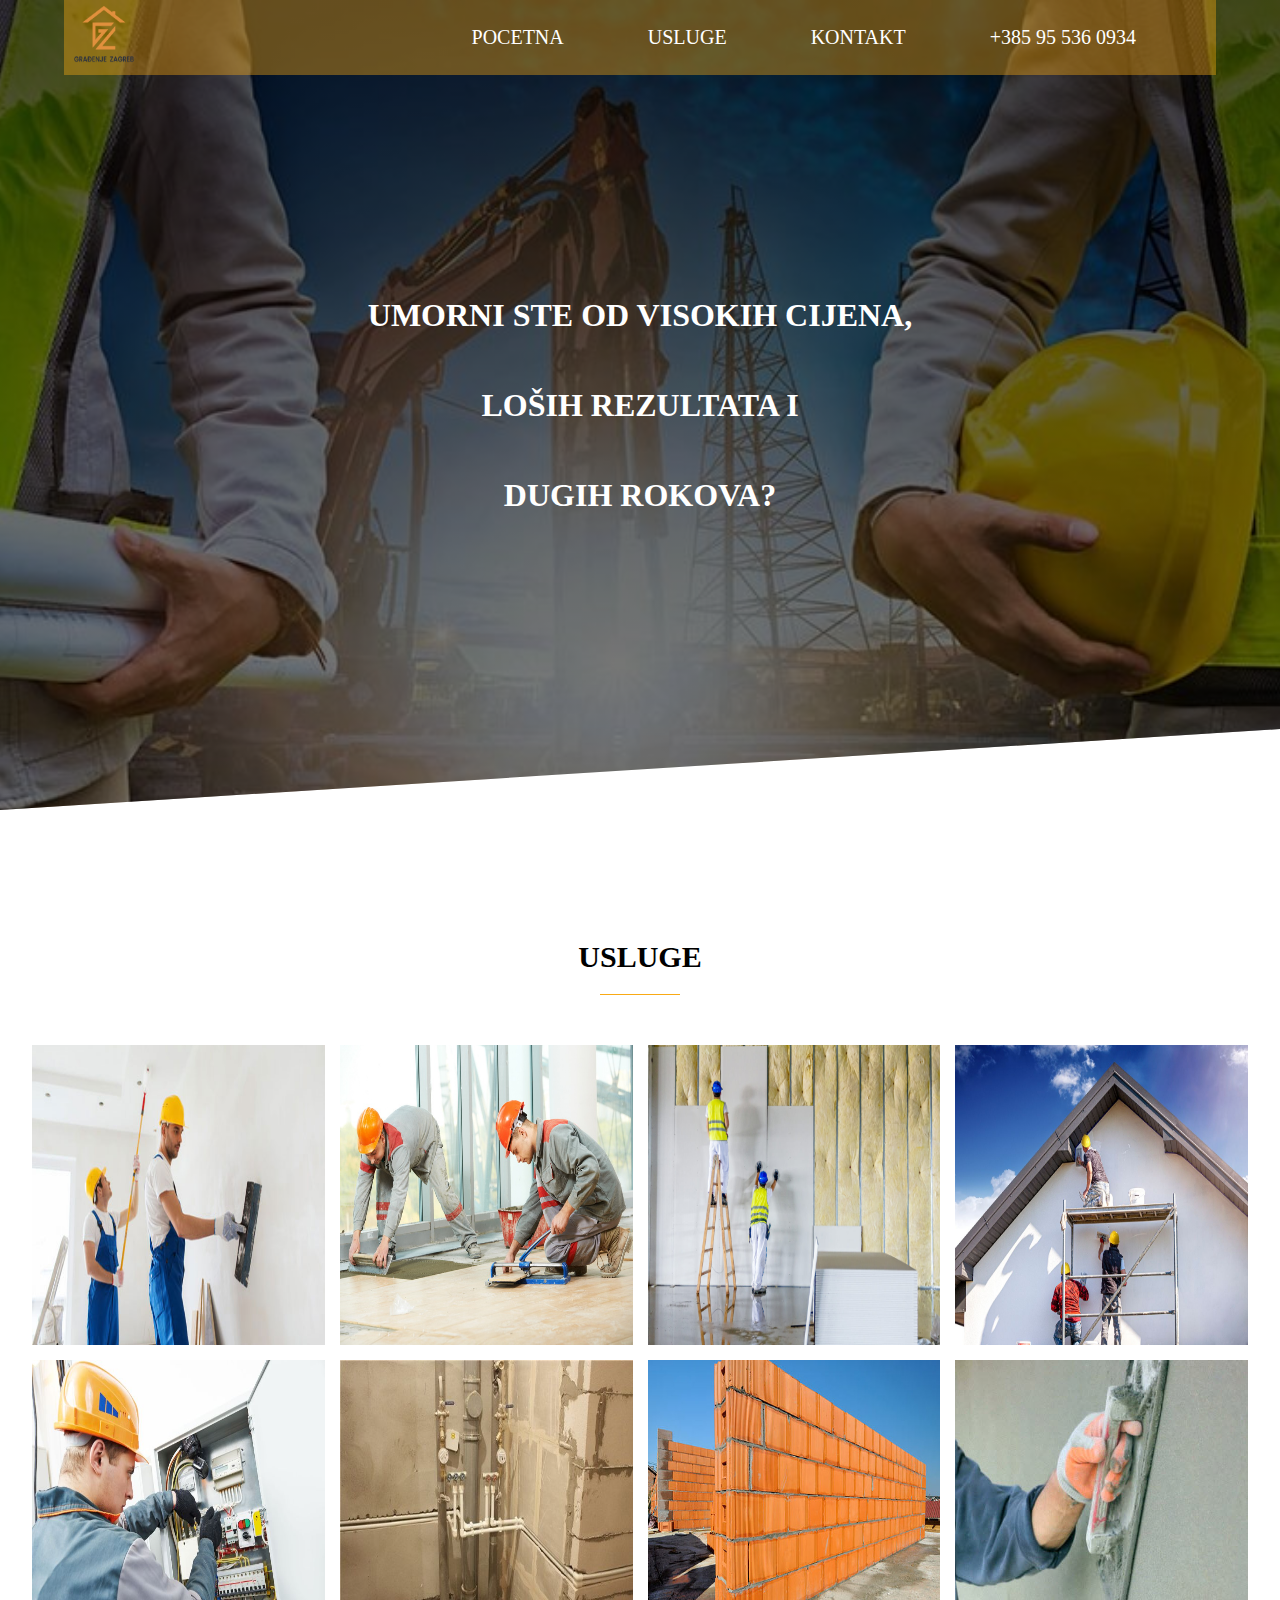
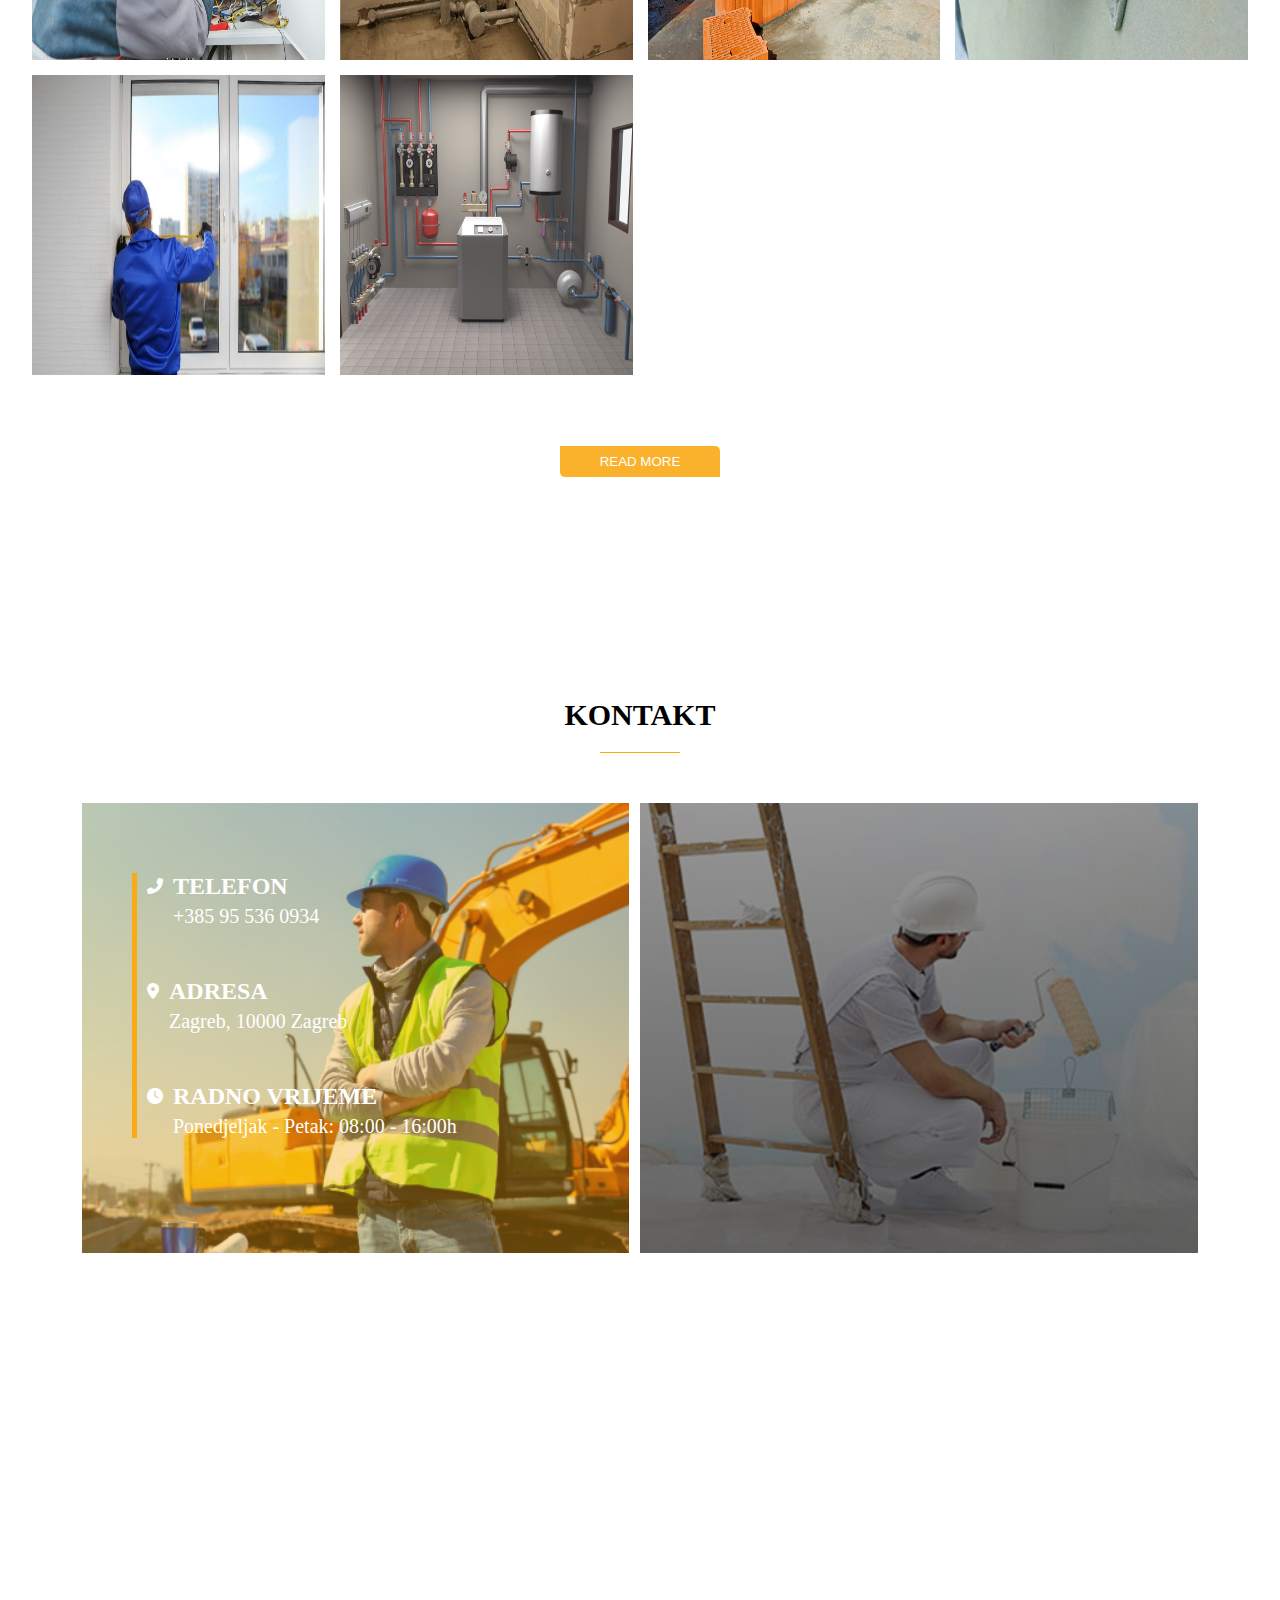
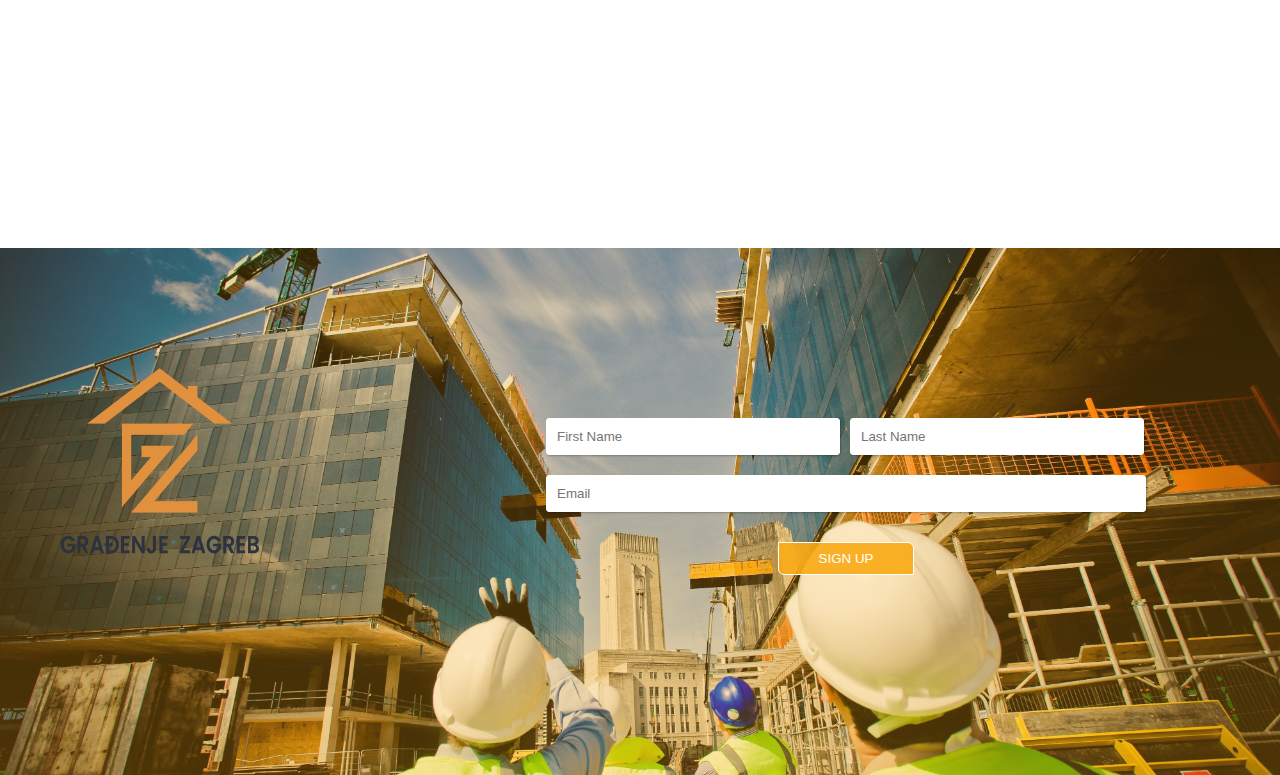
<file: index.html>
<!DOCTYPE html>
<html lang="en">
<head>
    <meta charset="UTF-8">
    <meta http-equiv="X-UA-Compatible" content="IE=edge">
    <meta name="viewport" content="width=device-width, initial-scale=1.0">
    <link rel="stylesheet" href="main.css">
    <link rel="stylesheet" href="https://cdnjs.cloudflare.com/ajax/libs/font-awesome/6.0.0/css/all.min.css"
        integrity="sha512-9usAa10IRO0HhonpyAIVpjrylPvoDwiPUiKdWk5t3PyolY1cOd4DSE0Ga+ri4AuTroPR5aQvXU9xC6qOPnzFeg=="
        crossorigin="anonymous" referrerpolicy="no-referrer" />
    <title>Document</title>
</head>
<body>
    <!-- HEADER-START -->
<header class="header">
    <div class="navigation">
        <div class="nav-logo">
            <img src="pictures/logo.png" alt="">
        </div>
        <div class="nav">
            <ul>
                <li><a href="#">pocetna</a></li>
                <li><a class="nav-link" href="#section-1">usluge</a></li>
                <li><a class="nav-link" href="#section-2">kontakt</a></li>
                <li><a href="">+385 95 536 0934</a></li>
             
        
            </ul>
        </div>
    </div>
    <h1>Umorni ste od visokih cijena, loših rezultata i <br> dugih rokova?</h1>
</header>
<!-- HEADER-END -->

 <!--MOBILE-MENU-->
<nav class="mobile">
    <div class="logo">
        <img src="pictures/logo.png" alt="">
    </div> 
    <div class="hamburger">
        <span class="bar" ></span>
        <span class="bar"></span>
        <span class="bar"></span>
    </div>
 </nav>
 <div class="menu">
    <div class="menu-container">
    <div class="menu-box">
        <img src="pictures/logo.png" alt="">
    <i class="fa-solid fa-x close"></i>
   </div>
   <div class="menu-underline"></div>
    <div class="mobile-navigation">
        <ul class="mobile-ul">
            <div class="li-box">
            <li><a class="home-link" href="#">pocetna</a></li>
        </div>
         <div class="li-box">
            <li><a class="nav-link" href="#section-3">usluge</a></li>
         </div>
         <div class="li-box">
            <li><a class="nav-link" href="#section-2">kontakt</a></li>
        </div>
        <div class="li-box">
            <li><a class="home-link" href="#">+385 95 536 0934</a></li>
        </div>
   
        </ul>
       </div>
    </div>
 </div>
  <!--MOBILE-MENU-END-->  

   <!-- USLUGE-START -->
<div class="usluge" id="section-1">
    <H2>USLUGE</H2>
    <div class="underline"></div>
    <div class="usluge-box">
        <div class="usluge-box-item">
            <img src="pictures/moleraj.jpg" alt="">
            <div class="text">
            <h4>moleraj</h4>
            <p> Pripremite i osvježite svoj životni prostor zanimljivim kombinacijama boja i udahnite svakoj prostoriji ono što želite: toplinu kuhinji, mir spavaćoj sobi, razigranost dječijem kutku, eleganciju dnevnoj sobi… Kroz aktivnu saradnju sa proizvođačima boja i materijala za unutrašnje uređenje, za svoje klijente obezbjeđujemo mogućnost izbora najkvalitetnijih unutrašnjih boja. Izvodimo sve vrste molersko - farbarskih radova poštujući propisane standarde uz maksimalno pridržavanje dogovorenih rokova.</p>
        </div>
        
        </div>
        <div class="usluge-box-item">
            <img src="pictures/keramika.jpg" alt="">
            <div class="text">
            <h4>keramika</h4>
            <p>Keramičke pločice i danas se javljaju kao najčešće korišteni proizvod za oblaganje zidova i podova. Zbog jednostavnosti održavanja i čišćenja, keramičke pločice najbolji su i najjeftiniji način da uredite zidove i podove u stanovima, kućama, terasama, balkonima, poslovnim prostorima, a da pritom atraktivnošću nimalo ne zaostaju za drugim materijalima. Bez obzira za koju vrstu keramičarskih radova se odlučite, mi vam nudimo kvalitetan tim sa višegodišnjim radnim iskustvom, te garanciju na sve izvedene radove.</p>
        </div>
        </div>
        <div class="usluge-box-item">
            <img src="pictures/rigips.jpg" alt="">
            <div class="text">
            <h4>rigips</h4>
            <p>Gips je u upotrebi nekoliko hiljada godina, jer je idealan građevinski materijal koji je ekološki, reguliše klimu u prostoriji, pruža odličnu toplotnu i zvučnu izolaciju, a pri tome je cijena povoljna. Dakle, rigips pruža najbolji odnos kvalitet- cijena i zato je preko 100 godina gips kartonska ploča nezamenljiva za sve pozicije unutrašnjih radova. Funkcionalnost rigips sistema značajno smanjuje troškove gradnje. Skraćenje vremena izvođenja radova, u odnosu na klasičnu gradnju, iznosi čak i do pet puta.</p>
        </div>
        </div>
        <div class="usluge-box-item">
            <img src="pictures/fasade.jpg" alt="">
            <div class="text">
            <h4>fasade</h4>
            <p>Pored toga što uljepšava izgled kuće, fasada nam donosi velike koristi i zato takvu investiciju ne smijemo posmatrati samo kao trošak. Ukoliko živimo u neizoliranom objektu, troškovi grijanja na godišnjem nivou mogu biti veoma visoki. Ulaganje u novu fasadu ćete isplatiti u nekoliko godina, jer će vam računi za grijanje i hlađenje biti manji. Fasada nam i povećava kvalitet života u kući, ljeti nije vruće kao u kući bez fasade, a zimi je toplije. U kućama koje imaju fasadu puno je ugodnije živjeti. Uzimajući to u obzir, mi nudimo fasadne sisteme i materijale isključivo proizvođača koji svojim imenom i tradicijom stoje iza svojih proizvoda i garantuju kvalitet.</p>
        </div>
        </div>
        <div class="usluge-box-item">
            <img src="pictures/struja.jpg" alt="">
            <div class="text">
            <h4>elektroinstalacije</h4>
            <p>Električna energija je postala naš svakodnevni pratilac i skoro ne možemo zamisliti život bez nje, ali je opasna po život i moramo biti naročito oprezni kada radimo oko nje. U sklopu građevinskih i završnih radova nudimo usluge svih vrsta elektro-instalacionih radova. Naš tim električara ima dugogodišnje iskustvo rada u poslovima postavljanja i održavanja postrojenja i instalacija jake i slabe struje.</p>
        </div>
        </div>
        <div class="usluge-box-item">
            <img src="pictures/voda-kuca.jpg" alt="">
            <div class="text">
            <h4>vodovodne instalacije</h4>
            <p>S obzirom na to da su hidroizolacioni sistemi vremenom postali vrlo rašireni, pa su se puno i istraživali i testirali, treba naglasti da je daleko najčešći uzrok oštećenja hidroizolacije loše, neprofesionalno ili krivo postavljanje hidroizolacionog sistema koji može dovesti do vrlo ozbiljnih zdravstvenih  tegoba. Postoji i mogućnost neadekvatnog proizvoda koji se postavlja za potpuno krivu namjenu. Naš tim, znanjem i iskustvom, garantuje da do pomenutih problema neće ni doći.</p>
        </div>
        </div>
        <div class="usluge-box-item">
            <img src="pictures/zidanje.jpg" alt="">
            <div class="text">
            <h4>zidanje</h4>
            <p>Zidanje se odnosi na izvođenje svih grubih radova na objektu, zidanje pregradnih i nosivih zidova, ali i dekorativna zidanja dekorativnom, staklenom i fasadnom ciglom. Godinama predanog rada smo napravili dosta referenci za molerske radove, grube i fine građevinske radove (zidanje, betoniranje, malterisanje). Za više informacija, slobodno nas pozovite. Aktivan smo i mlad tim sa iskustvom koji poslove obavlja kvalitetno, pedantno i u dogovorenom roku.</p>
        </div>
        </div>
        <div class="usluge-box-item">
            <img src="pictures/maltersisanje.jpg" alt="">
            <div class="text">
            <h4>malterisanje</h4>
            <p>Zidani zid se malteriše spolja i iznutra da bi se postigla estetska poboljšanja, poravnale površine i da bi se njegova površina zaštitila od atmosferskih uticaja. U zavisnosti od završne obloge zida malterisanje je moguće uraditi na više načina. Na svaki od izvedenih radova dajemo garanciju, koko biste bili sigurni da će urađeno biti i kvalitetno i funkcionalno dugi niz godina.</p>
        </div>
        </div>
        <div class="usluge-box-item">
            <img src="pictures/prozor.jpg" alt="">
            <div class="text">
            <h4>stolarija</h4>
            <p>Savremena tehnologija je sastavni dio naše svakodnevice. Zašto ne bi bilo tako i s vašim prozorima i vratima? Oni nam ne pružaju samo pogled u svijet, već se brinu i o svježem vazduhu, iako su zatvoreni. I što je važno, pouzdani protiv provalnika kako biste zaštitili svoju imovinu i životni prostor učinili sigurnijim mjestom. Sa našim timom su vam otvorene sve mogućnosti - bez obzira da li tražite neobičan dizajn, održive proizvode ili pametna rješenja.</p>
        </div>
        </div>
        <div class="usluge-box-item">
            <img src="pictures/centralno-grijanje.png" alt="">
            <div class="text">
            <h4>centralno grijanje</h4>
            <p>Najčešći sistem grijanja, kako u porodičnim domovima tako i u javnim objektima, je sistem centralnog grijanja kod kojeg se toplota proizvodi centralno u zajedničkom uređaju ili postrojenju (kotlovnici) te se pomoću medija za prenos toplote (voda, vazduh ili para) dovodi u pojedine prostorije. Izborom našeg tima i vi možete imati tople prostorije, jer posao montaže i instalacije svih elemenata za pokretanje sistema centralnog grijanja biće urađen kvalitetno i na obostrano zadovoljstvo.</p>
        </div>
        </div>
    </div>
    <a href="about.html" target="_blank"><button>read more</button></a>
</div>

<!-- USLUGE-END -->

<!-- MOBILE-USLUGE-START -->
<div class="mobile-usluge" id="section-3">
    <H2>USLUGE</H2>
    <div class="underline"></div>
    <div class="mobile-usluge-box">
        <div class="mobile-usluge-box-item">
            <img src="pictures/moleraj.jpg" alt="">
            <div class="mobile-text">
                <div class="mobile-box">
            <h4>moleraj</h4>
            <button>read more</button>
        </div>
           <p> MOLERAJ Lorem ipsum dolor sit amet consectetur adipisicing elit. Dignissimos quis eveniet ipsa dolore rerum magni beatae neque minima distinctio consequuntur, ea mollitia harum officia ipsum vitae doloribus, nemo consequatur odit repudiandae iste. Enim eum dolores a dolore voluptatem ea dignissimos, odio veniam excepturi voluptate vero magnam vel minus, totam sequi? Dolores quaerat, eaque ducimus magni eligendi cum eos officiis quam. Cum, officia. Ratione, tempore aut nihil cumque debitis alias iure natus ipsam laudantium dolores ullam consectetur excepturi voluptas libero sunt, nemo dolorum soluta sequi modi quidem fugiat. Veniam neque enim sequi eos voluptas et nihil debitis, eveniet, molestiae saepe assumenda?</p>
        </div>
        
        </div>
        <div class="mobile-usluge-box-item">
            <img src="pictures/keramika.jpg" alt="">
            <div class="mobile-text">
                <div class="mobile-box">
            <h4>keramika</h4>
            <button>read more</button>
        </div>
          <p> KERAMIKA Lorem ipsum dolor sit amet consectetur adipisicing elit. Dignissimos quis eveniet ipsa dolore rerum magni beatae neque minima distinctio consequuntur, ea mollitia harum officia ipsum vitae doloribus, nemo consequatur odit repudiandae iste. Enim eum dolores a dolore voluptatem ea dignissimos, odio veniam excepturi voluptate vero magnam vel minus, totam sequi? Dolores quaerat, eaque ducimus magni eligendi cum eos officiis quam. Cum, officia. Ratione, tempore aut nihil cumque debitis alias iure natus ipsam laudantium dolores ullam consectetur excepturi voluptas libero sunt, nemo dolorum soluta sequi modi quidem fugiat. Veniam neque enim sequi eos voluptas et nihil debitis, eveniet, molestiae saepe assumenda?</p>
        </div>
        </div>
        <div class="mobile-usluge-box-item">
            <img src="pictures/rigips.jpg" alt="">
            <div class="mobile-text">
                <div class="mobile-box">
            <h4>rigips</h4>
            <button>read more</button>
        </div>
         <p>RIGIPS Lorem ipsum dolor sit amet consectetur adipisicing elit. Dignissimos quis eveniet ipsa dolore rerum magni beatae neque minima distinctio consequuntur, ea mollitia harum officia ipsum vitae doloribus, nemo consequatur odit repudiandae iste. Enim eum dolores a dolore voluptatem ea dignissimos, odio veniam excepturi voluptate vero magnam vel minus, totam sequi? Dolores quaerat, eaque ducimus magni eligendi cum eos officiis quam. Cum, officia. Ratione, tempore aut nihil cumque debitis alias iure natus ipsam laudantium dolores ullam consectetur excepturi voluptas libero sunt, nemo dolorum soluta sequi modi quidem fugiat. Veniam neque enim sequi eos voluptas et nihil debitis, eveniet, molestiae saepe assumenda?</p>
        </div>
        </div>
        <div class="mobile-usluge-box-item">
            <img src="pictures/fasade.jpg" alt="">
            <div class='mobile-text'>
                <div class="mobile-box">
            <h4>fasade</h4>
            <button>read more</button>
        </div>
          <p>FASADE Lorem ipsum dolor sit amet consectetur adipisicing elit. Dignissimos quis eveniet ipsa dolore rerum magni beatae neque minima distinctio consequuntur, ea mollitia harum officia ipsum vitae doloribus, nemo consequatur odit repudiandae iste. Enim eum dolores a dolore voluptatem ea dignissimos, odio veniam excepturi voluptate vero magnam vel minus, totam sequi? Dolores quaerat, eaque ducimus magni eligendi cum eos officiis quam. Cum, officia. Ratione, tempore aut nihil cumque debitis alias iure natus ipsam laudantium dolores ullam consectetur excepturi voluptas libero sunt, nemo dolorum soluta sequi modi quidem fugiat. Veniam neque enim sequi eos voluptas et nihil debitis, eveniet, molestiae saepe assumenda?</p>
        </div>
        </div>
        <div class="mobile-usluge-box-item">
            <img src="pictures/struja.jpg" alt="">
            <div class="mobile-text">
                <div class="mobile-box">
            <h4>struja</h4>
            <button>read more</button>
        </div>
        <p>STRUJA Lorem ipsum dolor sit amet consectetur adipisicing elit. Dignissimos quis eveniet ipsa dolore rerum magni beatae neque minima distinctio consequuntur, ea mollitia harum officia ipsum vitae doloribus, nemo consequatur odit repudiandae iste. Enim eum dolores a dolore voluptatem ea dignissimos, odio veniam excepturi voluptate vero magnam vel minus, totam sequi? Dolores quaerat, eaque ducimus magni eligendi cum eos officiis quam. Cum, officia. Ratione, tempore aut nihil cumque debitis alias iure natus ipsam laudantium dolores ullam consectetur excepturi voluptas libero sunt, nemo dolorum soluta sequi modi quidem fugiat. Veniam neque enim sequi eos voluptas et nihil debitis, eveniet, molestiae saepe assumenda?</p>
        </div>
        </div>
        <div class="mobile-usluge-box-item">
            <img src="pictures/voda-kuca.jpg" alt="">
            <div class="mobile-text">
                <div class="mobile-box">
            <h4>vodovodne instalacije</h4>
            <button>read more</button>
        </div>
       <p>VODA Lorem ipsum dolor sit amet consectetur adipisicing elit. Dignissimos quis eveniet ipsa dolore rerum magni beatae neque minima distinctio consequuntur, ea mollitia harum officia ipsum vitae doloribus, nemo consequatur odit repudiandae iste. Enim eum dolores a dolore voluptatem ea dignissimos, odio veniam excepturi voluptate vero magnam vel minus, totam sequi? Dolores quaerat, eaque ducimus magni eligendi cum eos officiis quam. Cum, officia. Ratione, tempore aut nihil cumque debitis alias iure natus ipsam laudantium dolores ullam consectetur excepturi voluptas libero sunt, nemo dolorum soluta sequi modi quidem fugiat. Veniam neque enim sequi eos voluptas et nihil debitis, eveniet, molestiae saepe assumenda?</p>
        </div>
        </div>
        <div class="mobile-usluge-box-item">
            <img src="pictures/zidanje.jpg" alt="">
            <div class="mobile-text">
                <div class="mobile-box">
            <h4>zidanje</h4>
            <button>read more</button>
        </div>
         <p>ZIDANJE Lorem ipsum dolor sit amet consectetur adipisicing elit. Dignissimos quis eveniet ipsa dolore rerum magni beatae neque minima distinctio consequuntur, ea mollitia harum officia ipsum vitae doloribus, nemo consequatur odit repudiandae iste. Enim eum dolores a dolore voluptatem ea dignissimos, odio veniam excepturi voluptate vero magnam vel minus, totam sequi? Dolores quaerat, eaque ducimus magni eligendi cum eos officiis quam. Cum, officia. Ratione, tempore aut nihil cumque debitis alias iure natus ipsam laudantium dolores ullam consectetur excepturi voluptas libero sunt, nemo dolorum soluta sequi modi quidem fugiat. Veniam neque enim sequi eos voluptas et nihil debitis, eveniet, molestiae saepe assumenda?</p>
        </div>
        </div>
        <div class="mobile-usluge-box-item">
            <img src="pictures/maltersisanje.jpg" alt="">
            <div class="mobile-text">
                <div class="mobile-box">
            <h4>malterisanje</h4>
            <button>read more</button>
        </div>
           <p>MALTERISANJE Lorem ipsum dolor sit amet consectetur adipisicing elit. Dignissimos quis eveniet ipsa dolore rerum magni beatae neque minima distinctio consequuntur, ea mollitia harum officia ipsum vitae doloribus, nemo consequatur odit repudiandae iste. Enim eum dolores a dolore voluptatem ea dignissimos, odio veniam excepturi voluptate vero magnam vel minus, totam sequi? Dolores quaerat, eaque ducimus magni eligendi cum eos officiis quam. Cum, officia. Ratione, tempore aut nihil cumque debitis alias iure natus ipsam laudantium dolores ullam consectetur excepturi voluptas libero sunt, nemo dolorum soluta sequi modi quidem fugiat. Veniam neque enim sequi eos voluptas et nihil debitis, eveniet, molestiae saepe assumenda?</p>
        </div>
        </div>
        <div class="mobile-usluge-box-item">
            <img src="pictures/prozor.jpg" alt="">
            <div class="mobile-text">
                <div class="mobile-box">
            <h4>stolarija</h4>
            <button>read more</button>
        </div>
           <p>STOLARIJA Lorem ipsum dolor sit amet consectetur adipisicing elit. Dignissimos quis eveniet ipsa dolore rerum magni beatae neque minima distinctio consequuntur, ea mollitia harum officia ipsum vitae doloribus, nemo consequatur odit repudiandae iste. Enim eum dolores a dolore voluptatem ea dignissimos, odio veniam excepturi voluptate vero magnam vel minus, totam sequi? Dolores quaerat, eaque ducimus magni eligendi cum eos officiis quam. Cum, officia. Ratione, tempore aut nihil cumque debitis alias iure natus ipsam laudantium dolores ullam consectetur excepturi voluptas libero sunt, nemo dolorum soluta sequi modi quidem fugiat. Veniam neque enim sequi eos voluptas et nihil debitis, eveniet, molestiae saepe assumenda?</p>
        </div>
        </div>
        <div class="mobile-usluge-box-item">
            <img src="pictures/centralno-grijanje.png" alt="">
            <div class="mobile-text">
                <div class="mobile-box">
            <h4>centralno grijanje</h4>
            <button>read more</button>
        </div>
            <p>GRIJANJE Lorem ipsum dolor sit amet consectetur adipisicing elit. Dignissimos quis eveniet ipsa dolore rerum magni beatae neque minima distinctio consequuntur, ea mollitia harum officia ipsum vitae doloribus, nemo consequatur odit repudiandae iste. Enim eum dolores a dolore voluptatem ea dignissimos, odio veniam excepturi voluptate vero magnam vel minus, totam sequi? Dolores quaerat, eaque ducimus magni eligendi cum eos officiis quam. Cum, officia. Ratione, tempore aut nihil cumque debitis alias iure natus ipsam laudantium dolores ullam consectetur excepturi voluptas libero sunt, nemo dolorum soluta sequi modi quidem fugiat. Veniam neque enim sequi eos voluptas et nihil debitis, eveniet, molestiae saepe assumenda?</p>
        </div>
        </div>
    </div>
   
</div>

<div class="mobile-info-text">
    <i class="fa-solid fa-xmark mobile-close"></i>
  
   
    <div class="mobile-para-box">
        <h2 class="mobile-title"></h2>
        <p class="mobile-para"></p>
    </div>
    

</div>

<div class="mobile-modal"></div>

<!-- MOBILE-USLUGE-END -->

  <!-- INFO-START -->
  <div class="info" id="section-2">
    <h2>kontakt</h2>
    <div class="underline"></div>
    <div class="info-container">
    <div class="left-side">
        <div class="left-side-box">
        <div class="info-left">
            <i class="fa-solid fa-phone-flip"></i>
            <div class="info-item">
                <h4>telefon</h4>
                <p>+385 95 536 0934</p>
            </div>
        </div>
        <div class="info-left">
            <i class="fa-sharp fa-solid fa-location-dot"></i>
            <div class="info-item">
                <h4>adresa</h4>
                <p>Zagreb, 10000 Zagreb</p>
            </div>
        </div>
        <div class="info-left">
            <i class="fa-solid fa-clock"></i>
            <div class="info-item">
                <h4>radno vrijeme</h4>
                <p>Ponedjeljak - Petak: 08:00 - 16:00h</p>
            </div>
        </div>
    </div>
    </div>
    <div class="right-side">
    <div class="right-side-box"></div>
</div>
</div>
   </div>
   <!-- INFO-END -->

<!-- PICTURE-START -->
<div class="bcg-picture">
<div class="bcg-img"></div>
</div>
<!-- PICTURE-END-->

<!-- FOOTER-START -->
<footer>
<div class="footer-info">
    <div class="left-side">
<img src="pictures/logo.png" alt="logo">
</div>
<div class="footer-right">
<form class="footer-form">
    <div class="search-container">
    <div class="input-box">
        <input type="text" id="firstName" placeholder="First Name">
        <input type="text" id="lastName" placeholder="Last Name">
   </div>
   <input type="Email" dir="email" placeholder="Email">
   
    <button>SIGN UP</button>
</div>
</form>
    </div>
</div>
</footer>
<!-- FOOTER-END -->
<!-- <script> -->
<!-- // const url = window.location.href

//rastaviti url

//ako ima naprimjer rijec zidarstvo

//otvoriti modal zidarstvo -->

<!-- </script> -->
    <script src="main.js"></script>
</body>
</html>
</file>
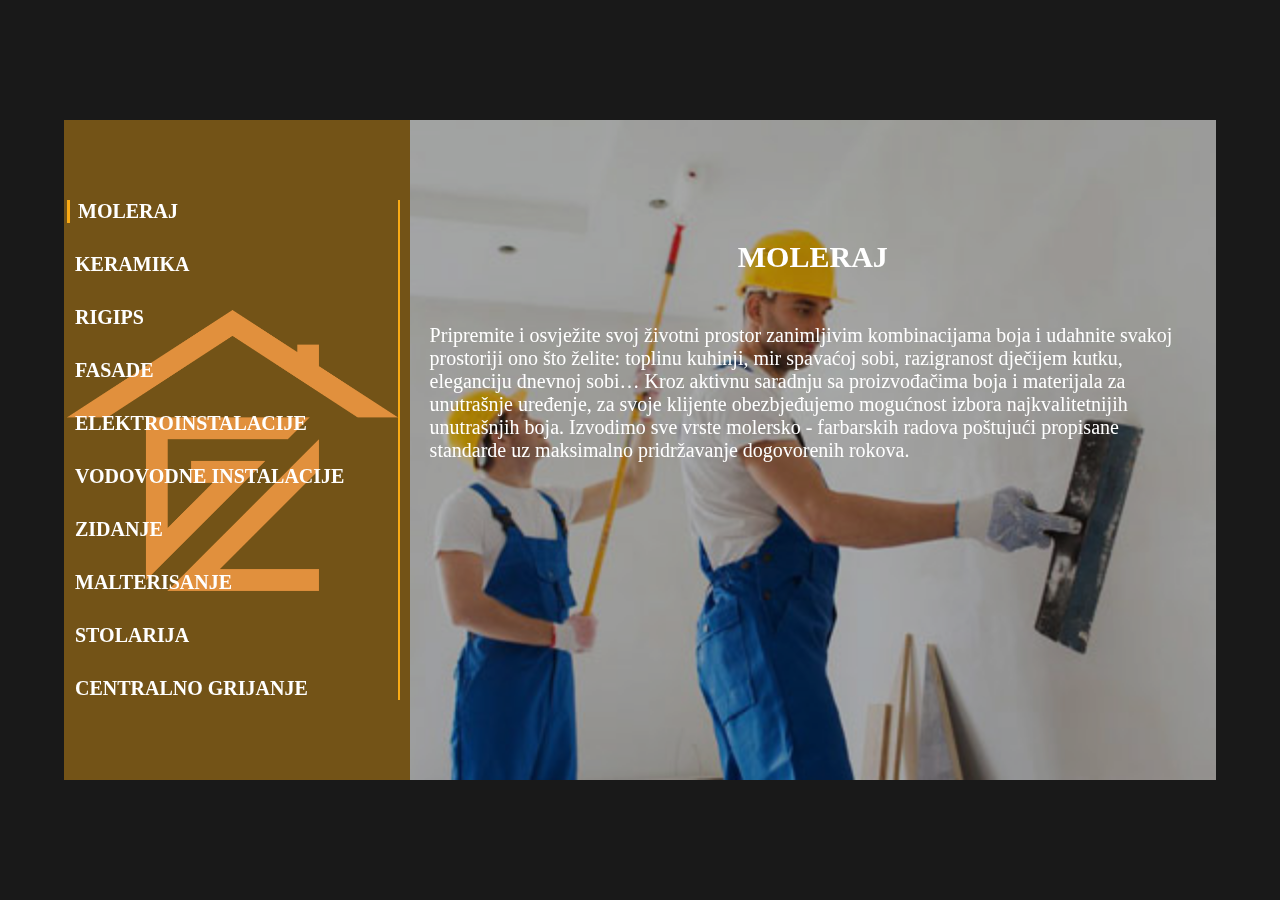
<file: about.html>
<!DOCTYPE html>
<html lang="en">
<head>
    <meta charset="UTF-8">
    <meta http-equiv="X-UA-Compatible" content="IE=edge">
    <meta name="viewport" content="width=device-width, initial-scale=1.0">
    <link rel="stylesheet" href="main.css">
    <title>Document</title>
</head>
<body>
    
<div class="usluge">
    <H2>USLUGE</H2>
    <div class="underline"></div>
    <div class="usluge-box">
        <div class="usluge-box-item">
            <img src="pictures/moleraj.jpg" alt="">
            <div class="text">
            <h4>moleraj</h4>
            <a href="about.html" target="_blank"><button>read more</button></a>
  
            <p> Pripremite i osvježite svoj životni prostor zanimljivim kombinacijama boja i udahnite svakoj prostoriji ono što želite: toplinu kuhinji, mir spavaćoj sobi, razigranost dječijem kutku, eleganciju dnevnoj sobi… Kroz aktivnu saradnju sa proizvođačima boja i materijala za unutrašnje uređenje, za svoje klijente obezbjeđujemo mogućnost izbora najkvalitetnijih unutrašnjih boja. Izvodimo sve vrste molersko - farbarskih radova poštujući propisane standarde uz maksimalno pridržavanje dogovorenih rokova.</p>
        </div>
        
        </div>
        <div class="usluge-box-item">
            <img src="pictures/keramika.jpg" alt="">
            <div class="text">
            <h4>keramika</h4>
            <a href="about.html" target="_blank"><button>read more</button></a>

            <p>Keramičke pločice i danas se javljaju kao najčešće korišteni proizvod za oblaganje zidova i podova. Zbog jednostavnosti održavanja i čišćenja, keramičke pločice najbolji su i najjeftiniji način da uredite zidove i podove u stanovima, kućama, terasama, balkonima, poslovnim prostorima, a da pritom atraktivnošću nimalo ne zaostaju za drugim materijalima. Bez obzira za koju vrstu keramičarskih radova se odlučite, mi vam nudimo kvalitetan tim sa višegodišnjim radnim iskustvom, te garanciju na sve izvedene radove.</p>
        </div>
        </div>
        <div class="usluge-box-item">
            <img src="pictures/rigips.jpg" alt="">
            <div class="text">
            <h4>rigips</h4>
            <a href="about.html" target="_blank"><button>read more</button></a>

           <p>Gips je u upotrebi nekoliko hiljada godina, jer je idealan građevinski materijal koji je ekološki, reguliše klimu u prostoriji, pruža odličnu toplotnu i zvučnu izolaciju, a pri tome je cijena povoljna. Dakle, rigips pruža najbolji odnos kvalitet- cijena i zato je preko 100 godina gips kartonska ploča nezamenljiva za sve pozicije unutrašnjih radova. Funkcionalnost rigips sistema značajno smanjuje troškove gradnje. Skraćenje vremena izvođenja radova, u odnosu na klasičnu gradnju, iznosi čak i do pet puta.</p>
        </div>
        </div>
        <div class="usluge-box-item">
            <img src="pictures/fasade.jpg" alt="">
            <div class="text">
            <h4>fasade</h4>
            <a href="about.html" target="_blank"><button>read more</button></a>

            <p>Pored toga što uljepšava izgled kuće, fasada nam donosi velike koristi i zato takvu investiciju ne smijemo posmatrati samo kao trošak. Ukoliko živimo u neizoliranom objektu, troškovi grijanja na godišnjem nivou mogu biti veoma visoki. Ulaganje u novu fasadu ćete isplatiti u nekoliko godina, jer će vam računi za grijanje i hlađenje biti manji. Fasada nam i povećava kvalitet života u kući, ljeti nije vruće kao u kući bez fasade, a zimi je toplije. U kućama koje imaju fasadu puno je ugodnije živjeti. Uzimajući to u obzir, mi nudimo fasadne sisteme i materijale isključivo proizvođača koji svojim imenom i tradicijom stoje iza svojih proizvoda i garantuju kvalitet.</p>
        </div>
        </div>
        <div class="usluge-box-item">
            <img src="pictures/struja.jpg" alt="">
            <div class="text">
            <h4>elektroinstalacije</h4>
            <a href="about.html" target="_blank"><button>read more</button></a>

            <p>Električna energija je postala naš svakodnevni pratilac i skoro ne možemo zamisliti život bez nje, ali je opasna po život i moramo biti naročito oprezni kada radimo oko nje. U sklopu građevinskih i završnih radova nudimo usluge svih vrsta elektro-instalacionih radova. Naš tim električara ima dugogodišnje iskustvo rada u poslovima postavljanja i održavanja postrojenja i instalacija jake i slabe struje.</p>
        </div>
        </div>
        <div class="usluge-box-item">
            <img src="pictures/voda-kuca.jpg" alt="">
            <div class="text">
            <h4>vodovodne instalacije</h4>
            <a href="about.html" target="_blank"><button>read more</button></a>

            <p>S obzirom na to da su hidroizolacioni sistemi vremenom postali vrlo rašireni, pa su se puno i istraživali i testirali, treba naglasti da je daleko najčešći uzrok oštećenja hidroizolacije loše, neprofesionalno ili krivo postavljanje hidroizolacionog sistema koji može dovesti do vrlo ozbiljnih zdravstvenih  tegoba. Postoji i mogućnost neadekvatnog proizvoda koji se postavlja za potpuno krivu namjenu. Naš tim, znanjem i iskustvom, garantuje da do pomenutih problema neće ni doći.</p>
        </div>
        </div>
        <div class="usluge-box-item">
            <img src="pictures/zidanje.jpg" alt="">
            <div class="text">
            <h4>zidanje</h4>
            <a href="about.html" target="_blank"><button>read more</button></a>

            <p>Zidanje se odnosi na izvođenje svih grubih radova na objektu, zidanje pregradnih i nosivih zidova, ali i dekorativna zidanja dekorativnom, staklenom i fasadnom ciglom. Godinama predanog rada smo napravili dosta referenci za molerske radove, grube i fine građevinske radove (zidanje, betoniranje, malterisanje). Za više informacija, slobodno nas pozovite. Aktivan smo i mlad tim sa iskustvom koji poslove obavlja kvalitetno, pedantno i u dogovorenom roku.</p>
        </div>
        </div>
        <div class="usluge-box-item">
            <img src="pictures/maltersisanje.jpg" alt="">
            <div class="text">
            <h4>malterisanje</h4>
            <a href="about.html" target="_blank"><button>read more</button></a>

           <p>Zidani zid se malteriše spolja i iznutra da bi se postigla estetska poboljšanja, poravnale površine i da bi se njegova površina zaštitila od atmosferskih uticaja. U zavisnosti od završne obloge zida malterisanje je moguće uraditi na više načina. Na svaki od izvedenih radova dajemo garanciju, koko biste bili sigurni da će urađeno biti i kvalitetno i funkcionalno dugi niz godina.</p>
        </div>
        </div>
        <div class="usluge-box-item">
            <img src="pictures/prozor.jpg" alt="">
            <div class="text">
            <h4>stolarija</h4>
            <a href="about.html" target="_blank"><button>read more</button></a>

           <p>Savremena tehnologija je sastavni dio naše svakodnevice. Zašto ne bi bilo tako i s vašim prozorima i vratima? Oni nam ne pružaju samo pogled u svijet, već se brinu i o svježem vazduhu, iako su zatvoreni. I što je važno, pouzdani protiv provalnika kako biste zaštitili svoju imovinu i životni prostor učinili sigurnijim mjestom. Sa našim timom su vam otvorene sve mogućnosti - bez obzira da li tražite neobičan dizajn, održive proizvode ili pametna rješenja.</p>
        </div>
        </div>
        <div class="usluge-box-item">
            <img src="pictures/centralno-grijanje.png" alt="">
            <div class="text">
            <h4>centralno grijanje</h4>
            <a href="about.html" target="_blank"><button>read more</button></a>
<p>Najčešći sistem grijanja, kako u porodičnim domovima tako i u javnim objektima, je sistem centralnog grijanja kod kojeg se toplota proizvodi centralno u zajedničkom uređaju ili postrojenju (kotlovnici) te se pomoću medija za prenos toplote (voda, vazduh ili para) dovodi u pojedine prostorije. Izborom našeg tima i vi možete imati tople prostorije, jer posao montaže i instalacije svih elemenata za pokretanje sistema centralnog grijanja biće urađen kvalitetno i na obostrano zadovoljstvo.</p>
        </div>
        </div>
    </div>
</div>
    
<div class="info-text">
    <i class="fa-solid fa-xmark close"></i>
    <div class="info-text-box">
    <div class="headings">
        <div class="headings-box">
        <h4 class="heading">moleraj</h4>
        <h4 class="heading">keramika</h4>
        <h4 class="heading">rigips</h4>
        <h4 class="heading">fasade</h4>
        <h4 class="heading">elektroinstalacije</h4>
        <h4 class="heading">vodovodne instalacije</h4>
        <h4 class="heading">zidanje</h4>
        <h4 class="heading">malterisanje</h4>
        <h4 class="heading">stolarija</h4>
        <h4 class="heading">centralno grijanje</h4>
    </div>
    </div>
    <div class="para-box">
        <h2 class="title"></h2>
        <p class="para"></p>
    </div>
    
</div>
</div>

<div class="modal"></div>




    <script src="about.js"></script>
</body>
</html>
</file>
<file: main.css>
:root{
    --white: white;
    --border-btm: rgb(249, 170, 21);
}
*{
    margin: 0;
    padding: 0;
    box-sizing: border-box;
}
.underline{
    width: 80px;
    margin: 20px auto 50px auto;
    height: 1px;
    background-color: var(--border-btm);
}
.info-text {
width: 80%;
position: fixed;
top: 50%;
left: 50%;
transform: translate(-50%, -50%);
background-position: center center;
background-size: cover;
z-index: 100;
}

.info-text-box{
display: flex;
justify-content: space-between;
}
.info-text-box .headings{
    flex: 0 0 30%;
    padding: 40px 3px;
    background-color: rgba(249, 170, 21,.4);
    /* background-image: linear-gradient(to bottom,rgba(249, 170, 21,.4), rgba(249, 170, 21,.4)),url(pictures/logo.png);  */
    /* background-position: center;
    background-size: 100%;
    background-repeat: no-repeat; */
}
.info-text-box .heading{
font-size: 20px;
margin-bottom: 30px;
padding: 0 8px;
text-transform: uppercase;
cursor: pointer;
color: var(--white);
}
.headings-box {
    width: 98%;
    margin: 40px 0;
    border-right: 2px solid var(--border-btm);
    background-image: url(pictures/logo-modal.png); 
    background-position: center;
    background-size: 100%;
    background-repeat: no-repeat;
    color: var(--white);
}
.headings-box .heading:first-child {
    border-left: 3px solid var(--border-btm);
}
.info-text-box .para-box {
    flex: 0 0 70%;
    font-size: 20px;
    padding: 60px 20px;
background-image: linear-gradient(to bottom, rgba(0,0,0, .3), rgba(0,0,0, .3)),url(pictures/moleraj.jpg);

}
.info-text-box .para-box {
    background-position: center;
    background-size: cover;
}

.info-text-box .para-box .title {
text-align: center;
text-transform: uppercase;
font-size: 30px;
color: var(--white);
margin-top: 60px;
}
.info-text-box .para-box  .para {
    color: var(--white);
    font-size: 20px;
    margin-top: 50px;
}
.modal {
    position: fixed;
    top: 0;
    left: 0;
    bottom: 0;
    right: 0;
    width: 100%;
    height: 100;
   background-color: rgba(0,0,0,.9);
   display: block;
   z-index: 30;
}

/* HEADER-START */
.header{
    background-image: linear-gradient(to bottom,rgba(0,0,0, .7), rgba(0,0,0,.5)),url(pictures/bcg-header.jpg);
    background-size: cover;
    background-position: top;
    width: 100%;
    height: 90vh;
    position: relative;
    clip-path:polygon(0% 0%, 100% 0%, 100% 90%, 0% 100%);
}
.navigation{
    width: 90%;
    margin: 0 auto;
    height: 75px;
    display: flex;
    justify-content: space-between;
    align-items: center;
    background-color: rgba(249, 170, 21,.4);
}
.nav-logo img{
    margin-left: 20px;
    width: 60px;
    height: 60px;
}
.nav ul{
    list-style: none;
}
.nav ul li{
    display: inline;
    margin-right: 80px;
}
.nav ul li a{
    text-decoration: none;
    font-size: 20px;
    padding-bottom: 5px;
    text-transform: uppercase;
    color: var(--white);
}
.nav ul li a:hover{
    border-bottom: 1px solid var(--white) ;
}
.header h1{
text-transform: uppercase;
color: var(--white);
font-size: 32px;
position: absolute;
top: 50%;
left: 50%;
transform: translate(-50%,-50%);
text-align: center;
line-height: 90px;
}
/* HEADER-END */

/* MOBILE-START */
.mobile {
    display: none;
    justify-content: space-between;
    position: absolute;
    padding: 10px;
    top: 0;
    left: 0;
    width: 100%;
    background-color: rgba(249, 170, 21,.4);
}
.mobile .logo img{
    width: 50px;
    height: 50px;
}
.mobile .hamburger {
    cursor: pointer;
    margin-right: 10px;
}
.mobile .hamburger .bar {
    display: block;
    width: 30px;
    height: 2px;
    margin: 10px auto;
    background: var(--white);
}
.menu {
    display: none;
    position: absolute;
    top: 0;
    left: 0;
    width: 100%;
    height: 500px;
    background-color: rgba(249, 170, 21,.4);
    padding: 10px;
}
.menu .menu-underline {
    width: 95%;
    margin: 15px auto 30px auto;
  border-bottom: 2px solid var(--white);
}
.menu .close {
font-size: 25px;
color: var(--white);
margin-right: 10px;
margin-top: 6px;
cursor: pointer;
}
.menu .menu-box {
    display: flex;
    justify-content: space-between;
}
.menu .menu-box img {
    width: 50px;
    height: 50px;
}
.mobile-ul {
    list-style: none;
    text-align: center;
    padding: 50px;
}
.mobile-ul li {
    margin-bottom: 50px;
}
.mobile-ul li a {
    text-decoration: none;
    text-transform: uppercase;
    color: var(--white);
    font-size: 20px;
}
.mobile-ul li a:hover {
    border-bottom: 1px solid var(--white);
}

/* MOBILE-END */

/* USLUGE-START */
.mobile-usluge{
 display: none;
}
.usluge{
    margin: 100px 0;
    text-align: center;
}
.usluge h2{
text-align: center;
text-transform: uppercase;
font-size: 30px;
padding-top: 30px;
}
.usluge-box {
width: 95%;
margin: 0 auto;
display: grid;
grid-template-columns: repeat(4, 1fr);
gap: 15px;
}
.usluge-box-item {
height: 300px;
gap: 10px;
position: relative; 
overflow: hidden;

}

.usluge-box-item:hover::after{
content: '';
position: absolute;
top: 0;
left: 0;
width: 100%;
height: 100%;
background-color: rgba(249, 170, 21,.7);
}
.usluge-box-item img {
position: absolute;
top: 0;
right: 0;
bottom: 0;
left: 0;
width: 100%;
height: 100%;
transition: 1s all ease;
}

.usluge-box-item:hover img{
    transform: scale(1.1);
}
.usluge-box-item .text h4{
font-size: 20px;
text-transform: uppercase;
text-align: center;
color: transparent;
}
.usluge-box-item:hover .text{
position: absolute;
text-align: center;
top: 50%;
left: 50%;
transform: translate(-50%,-50%);
z-index:10;
}
.usluge-box-item:hover .text h4{
    margin-bottom: 30px;
    color: var(--white);
}
.usluge button{
    color: var(--white);
    background-color: rgba(249, 170, 21, .9);
    text-transform: uppercase;
    padding: 8px 40px;
    border: 1px solid var(--white);
    border-radius: 0 6px 0 6px;
    cursor: pointer;
    margin: 70px 0;
}
.usluge button:hover{
    color:rgba(249, 170, 21, .9);
    background-color:var(--white);
    border: 1px solid  rgba(249, 170, 21, .9) ;
}

.usluge-box-item .text p{
display: none;
}
/* USLUGE-END */

/* KONTAKT-START */
.info{
    height: 600px;
    padding: 50px 20px 100px 20px;
}
.info-container{
    width: 80%;
    margin: 0 auto;
   display: flex;
   justify-content: space-between;
   flex-wrap: wrap;
}
.info h2{
    text-align: center;
    text-transform: uppercase;
    font-size: 30px;
}
.info-container .left-side {
flex: 0 0 49%;
padding: 70px 0 30px 50px;
background-image: linear-gradient(to bottom, rgba(249, 170, 21, .3), rgba(249, 170, 21, .4)),url(pictures/gradjevina.jpg);
background-position: right;
background-size: cover;
display: block;
}
.left-side-box{
    border-left: 5px solid var(--border-btm);
    padding-left: 20px;
    color: var(--white);
}
.info-left{
    display: flex;
    margin-bottom: 50px;
}
.info-left i {
    position: relative;
    top: 5px;
    margin-right: 10px;
}
.info-left .info-item h4 {
  font-size: 24px;
  text-transform: uppercase;
  margin-bottom: 5px;
}
.info-item p{
cursor: pointer;
font-size: 20px;
}
.info-container .right-side {
    flex: 0 0 50%;
    overflow: hidden;
}
.right-side-box{
    width: 100%;
    height: 450px;
        background-image:linear-gradient(to bottom, rgba(0,0,0,.4),rgba(0,0,0,.6)), url(pictures/unutrasnji-radovi.jpg);
    background-size: cover;
    background-position: center;
    transition: .5s all ease;
}

.right-side-box:hover {
    transform: scale(1.1);
}
/* KONTAKT-END*/


/* PICTURE-START */
.bcg-picture {
position: relative;
width: 100%;
height: 400px;
margin-top: 100px ;
clip-path:polygon(0% 0%, 100% 0%, 100% 90%, 0% 100%);
}
.bcg-img{
position: absolute;
top: 0;
left: 0;
bottom: 0;
right: 0;
background-image: linear-gradient(to bottom,rgba(0,0,0, .7), rgba(0,0,0,.5)),url(pictures/bcg-header.jpg);
background-size: cover;
background-attachment: fixed;


}
/* PICTURE-END */

/* FOOTER-START */
footer {
    margin-top: 100px;
    padding: 30px 30px;
    background-image: linear-gradient(to bottom, rgba(249, 170, 21, .2), rgba(249, 170, 21, .3)),url(pictures/modal-img.jpg);
    background-size: cover;
    background-position: center;
}

footer .footer-info {
    display: flex;
    flex-wrap: wrap;
    justify-content: space-between;
} 
.left-side {
   flex: 0 0 50%; 
}
footer img {
    margin: 100px 100px;
    width: 300px;
    height:300px;
}

footer .footer-right {
    padding: 130px 50px;
    flex: 0 0 50%;
}
.search-container{
    width: 700px;
    text-align: center;
}
.footer-form .input-box{
    display: flex;
    justify-content: space-between;
    width: 700px;
}
.footer-form .input-box input {
    background-color: var(--white);
    flex: 0 0 49%;
    padding: 10px;
    margin-right: 10px;
    margin-bottom: 20px;
    color: var(--footer-headings);
    border: 1px solid #FFFFFF;
    box-shadow: 1px 1px 2px rgba(0, 0, 0, 0.25);
    border-radius: 3px;
 
}
.footer-form input {
    width: 100%;
    background-color: var(--white);
    padding: 10px;
    border: 1px solid var(--white);
    box-shadow: 1px 1px 2px rgba(0, 0, 0, 0.25);
    border-radius: 3px;
}
.search-container button {
    color: var(--white);
    background-color: rgba(249, 170, 21, .9);
    text-transform: uppercase;
    padding: 8px 40px;
    border: 1px solid var(--white);
    border-radius: 0 6px 0 6px;
    cursor: pointer;
    margin: 30px 0;
}
/* FOOTER-END */

/* RESPONSIVE */
@media only screen and (min-width:320px) and (max-width:480px){
/* HEADER-START */
.header {
    background-position:right;
}
.header h1 {
    display: block;
    font-size: 20px !important;
    }
.navigation{
display: none;
}
.mobile {
display: flex;
}
.menu {
display: none;
}
.mobile .hamburger .bar {
    width: 25px;
}

.header h1{
font-size: 30px;
line-height: 30px;
}
/* HEADER-END */

/* MOBILE-USLUGE-START */
.usluge {
display: none ;
}
.mobile-usluge{
display: block;
margin: 100px 0;
text-align: center;
}
.mobile-usluge h2{
text-align: center;
text-transform: uppercase;
font-size: 20px;
padding-top: 30px;
}
.mobile-usluge-box {
width: 95%;
margin: 0 auto;
display: grid;
grid-template-columns: 1fr;
gap: 15px;
}
.mobile-usluge-box-item {
height: 300px;
gap: 10px;
position: relative; 
overflow: hidden;
}

.mobile-usluge-box-item::after{
content: '';
position: absolute;
top: 0;
left: 0;
width: 100%;
height: 100%;
background-color: rgba(249, 170, 21,.4);
}
.mobile-usluge-box-item img {
position: absolute;
top: 0;
right: 0;
bottom: 0;
left: 0;
width: 100%;
height: 100%;
transition: 1s all ease;
}

.mobile-usluge-box-item:hover img{
transform: scale(1.1);
}
.mobile-usluge-box-item .mobile-text h4{
font-size: 20px;
text-transform: uppercase;
text-align: center;
color: transparent;
}
.mobile-usluge-box-item .mobile-text{
position: absolute;
text-align: center;
top: 50%;
left: 50%;
transform: translate(-50%,-50%);
z-index:10;
}
.mobile-usluge-box-item .mobile-text h4{
margin-bottom: 0;
color: var(--white);
}
.mobile-usluge button{
color: var(--white);
background-color: rgba(249, 170, 21, .7);
text-transform: uppercase;
padding: 6px 10px;
border: 1px solid var(--white);
border-radius: 0 6px 0 6px;
cursor: pointer;
margin: 20px 0;
}

.mobile-usluge-box-item .mobile-text p{
display: none;
}
.mobile-info-text {
background-image: linear-gradient(to bottom, rgba(0,0,0, .3), rgba(0,0,0, .3)),url(pictures/moleraj.jpg);
width: 90%;
position: fixed;
top: 50%;
left: 50%;
transform: translate(-50%, -50%);
background-position: center center;
background-size: cover;
z-index: 100;
display: none;
}
.mobile-close {
position: absolute;
top: 10px;
right: 20px;
font-size: 20px;
color: var(--white);
cursor: pointer;
}
.mobile-para-box{
text-align: center;
font-size: 20px;
padding: 30px 10px;
} 
.mobile-info-text .mobile-para-box .mobile-title {
text-transform: uppercase;
font-size: 20px;
color: var(--white);
}
.mobile-info-text .mobile-para-box  .mobile-para {
color: var(--white);
margin-top: 50px;
font-size: 18px;
text-align:justify;
}
.mobile-modal {
position: fixed;
top: 0;
left: 0;
bottom: 0;
right: 0;
width: 100%;
height: 100;
background-color: rgba(0,0,0,.9);
display: none;
z-index: 30;
}

/*MOBILE-USLUGE-END */


/* KONTAKT-START */
.info{
height: auto;
padding: 30px 20px 70px 20px;
}
.info h2 {
    font-size: 20px;
}
.info-container{
width: 100%;
margin: 0;
}
.info-container .left-side {
flex: 0 0 100%;
padding: 30px 0 30px 20px;
background-image: linear-gradient(to bottom, rgba(249, 170, 21, .3), rgba(249, 170, 21, .4)),url(pictures/gradjevina.jpg);
background-position: right;
background-size: cover;
margin-bottom: 20px;
}
.left-side-box{
border-left: 5px solid var(--border-btm);
padding-left: 20px;
padding-top: 10px;
height: auto;
color: var(--white);
}
.info-left .info-item h4 {
    font-size: 20px;
}
.info-item p {
    font-size: 16px;
}
.info-container .right-side {
flex: 0 0 100%;
display: block;
} 
.right-side-box {
width: 100%;
display: block;
}
/* KONTAKT-END*/

/* FOOTER-START */
footer {
margin-top: 100px;
padding: 20px 20px;
}
footer .footer-info {
display: flex;
flex-wrap: wrap;
flex-direction: column;
justify-content: space-between;
align-items: center;
} 

footer img {
margin: 40px 40px;
width: 150px;
height:150px;
/* background: var(--white); */
}
footer .left-side {
flex: 0 0 100%;
}
footer .footer-right {
padding: 10px 10px;
flex: 0 0 100%;
}
footer .footer-right p {
color: var(--white);
margin-bottom: 50px;
}
.search-container{
width: 300px;
}

.footer-form .input-box{
width: 300px;
}
.search-container button {
    padding: 6px 30px;
}
/* FOOTER-END */
}


@media only screen and (min-width:481px) and (max-width:768px){

/* HEADER-START */
.header {
    background-position:right;
}
.header h1 {
    display: block;
    font-size: 25px !important;
    line-height: 30px;
    }
.navigation{
display: none;
}
.mobile {
display: flex;
}
.menu {
display: none;
}

.header h1{
font-size: 30px;
line-height: 40px;
}
/* HEADER-END */

/* MOBILE-USLUGE-START */
.usluge {
display: none ;
}
.mobile-usluge{
display: block;
margin: 100px 0;
text-align: center;
}
.mobile-usluge h2{
text-align: center;
text-transform: uppercase;
font-size: 20px;
padding-top: 30px;
}
.mobile-usluge-box {
width: 95%;
margin: 0 auto;
display: grid;
grid-template-columns: 1fr;
gap: 15px;
}
.mobile-usluge-box-item {
height: 300px;
gap: 10px;
position: relative; 
overflow: hidden;
}

.mobile-usluge-box-item::after{
content: '';
position: absolute;
top: 0;
left: 0;
width: 100%;
height: 100%;
background-color: rgba(249, 170, 21,.4);
}
.mobile-usluge-box-item img {
position: absolute;
top: 0;
right: 0;
bottom: 0;
left: 0;
width: 100%;
height: 100%;
transition: 1s all ease;
}

.mobile-usluge-box-item img{
transform: scale(1.1);
}
.mobile-usluge-box-item .mobile-text h4{
font-size: 20px;
text-transform: uppercase;
text-align: center;
color: transparent;
}
.mobile-usluge-box-item .mobile-text{
position: absolute;
text-align: center;
top: 50%;
left: 50%;
transform: translate(-50%,-50%);
z-index:10;
}
.mobile-usluge-box-item .mobile-text h4{
margin-bottom: 0;
color: var(--white);
}
.mobile-usluge button{
color: var(--white);
background-color: rgba(249, 170, 21, .7);
text-transform: uppercase;
padding: 6px 15px;
border: 1px solid var(--white);
border-radius: 0 6px 0 6px;
cursor: pointer;
margin: 20px 0;
}

.mobile-usluge-box-item .mobile-text p{
display: none;
}
.mobile-info-text {
background-image: linear-gradient(to bottom, rgba(0,0,0, .3), rgba(0,0,0, .3)),url(pictures/moleraj.jpg);
width: 90%;
position: fixed;
top: 50%;
left: 50%;
transform: translate(-50%, -50%);
background-position: center center;
background-size: cover;
z-index: 100;
display: none;
}
.mobile-close {
position: absolute;
top: 10px;
right: 20px;
font-size: 20px;
color: var(--white);
cursor: pointer;
}
.mobile-para-box{
text-align: center;
font-size: 20px;
padding: 60px 10px;
} 
.mobile-info-text .mobile-para-box .mobile-title {
text-transform: uppercase;
font-size: 20px;
color: var(--white);
}
.mobile-info-text .mobile-para-box  .mobile-para {
color: var(--white);
margin-top: 50px;
text-align:justify;
font-size: 20px;
}
.mobile-modal {
position: fixed;
top: 0;
left: 0;
bottom: 0;
right: 0;
width: 100%;
height: 100;
background-color: rgba(0,0,0,.9);
display: none;
z-index: 30;
}

/*MOBILE-USLUGE-END */


/* KONTAKT-START */
.info{
height: auto;
padding: 50px 20px 100px 20px;
}
.info h2 {
    font-size: 20px;
}
.info-container{
width: 100%;
margin: 0;
}
.info-container .left-side {
flex: 0 0 100%;
padding: 40px 0 30px 20px;
background-image: linear-gradient(to bottom, rgba(249, 170, 21, .3), rgba(249, 170, 21, .4)),url(pictures/gradjevina.jpg);
background-position: right;
background-size: cover;
margin-bottom: 10px;
}
.left-side-box{
border-left: 5px solid var(--border-btm);
padding-left: 20px;
padding-top: 10px;
height: auto;
color: var(--white);
}
.info-container .right-side {
flex: 0 0 100%;
display: block;
} 
.right-side-box {
width: 100%;
display: block;
}
/* KONTAKT-END*/

/* FOOTER-START */
footer {
margin-top: 100px;
padding: 20px 20px;
}
footer .footer-info {
display: flex;
flex-wrap: wrap;
flex-direction: column;
justify-content: space-between;
align-items: center;
} 

footer img {
margin: 40px 40px;
width: 150px;
height:150px;
}
footer .left-side {
flex: 0 0 100%;
}
footer .footer-right {
padding: 10px 10px;
flex: 0 0 100%;
}
footer .footer-right p {
color: var(--white);
margin-bottom: 50px;
}
.search-container{
width: 350px;
}

.footer-form .input-box{
width: 350px;
}
/* FOOTER-END */
}

@media only screen and (min-width:769px) and (max-width:1024px){
/* HEADER-START */
.header h1 {
    display: block !important;
}
.navigation{
    display: flex;
}
.mobile {
    display: none !important;
}
.mobile-info-text .mobile-close{
    display: none;
}
.menu {
    display: none !important;
}
    .nav-logo img{
        margin-left: 10px;
        width: 50px;
        height: 50px;
    }
    .nav ul li{
        margin-right: 50px;
    }
    .nav ul li a{
        font-size: 16px;
        padding-bottom: 5px;
    }
    .header h1{
        font-size: 30px;
        line-height: 40px;
        }
/* HEADER-END */

/* USLUGE-START */
.usluge h2{
font-size: 20px;
padding-top: 20px;
}
.usluge-box {
width: 95%;
margin: 0 auto;
display: grid;
grid-template-columns: repeat(3, 1fr);
gap: 15px;
}
.usluge-box-item .text h4{
font-size: 16px;
}
.info-text-box .heading{
    font-size: 16px;
    }
    .info-text-box .para-box .para {
        color: var(--white);
        font-size: 20px;
        margin-top: 50px;
        text-align: justify;
    }
.info-text {
    width: 90%;
  }
/* USLUGE-END */

/* KONTAKT-START */
.info{
    height: 600px;
    padding: 50px 20px 100px 20px;
}
.info h2 {
    font-size: 20px;
}

.info-container{
    width: 100%;
    margin: 0;
}
.info-container .left-side {
flex: 0 0 49%;
padding: 70px 0 30px 20px;
}
.info-left .info-item h4 {
    font-size: 20px;
}
.info-item p {
    font-size: 16px;
}
.left-side-box{
    border-left: 5px solid var(--border-btm);
    padding-left: 20px;
}
/* KONTAKT-END*/

/* FOOTER-START */
footer {
    margin-top: 100px;
    padding: 20px 20px;
} 
.left-side {
    flex: 0 0 40%;
}
footer img {
    margin: 100px 40px;
    width: 150px;
    height:150px;
}

footer .footer-right {
    padding: 100px 10px;
    flex: 0 0 50%;
}
footer .footer-right p {
    color: var(--white);
    margin-bottom: 50px;
}
.search-container{
    width: 350px;
}

.footer-form .input-box{
    width: 350px;
}
/* FOOTER-END */
}

@media only screen and (min-width:1025px) and (max-width:1200px){
    h1 {
        display: block !important;
    }

 /* HEADER-START */
 .navigation{
    height: 70px;
    display: flex;
}
.mobile {
    display: none !important;
}
.mobile-info-text .mobile-close{
    display: none;
}
.menu {
    display: none !important;
}
.nav-logo img{
    margin-left: 10px;
    width: 60px;
    height: 60px;
}
.nav ul li{
    margin-right: 70px;
}
.nav ul li a{
    font-size: 20px;
    padding-bottom: 5px;
}
.header h1{
    font-size: 30px;
    line-height: 40px;
    }
/* HEADER-END */

/* USLUGE-START */

.usluge h2{
font-size: 30px;
padding-top: 20px;
}
.usluge-box {
width: 95%;
margin: 0 auto;
display: grid;
grid-template-columns: repeat(3, 1fr);
gap: 15px;
}

.usluge-box-item .text h4{
font-size: 20px;
}
.info-text-box .heading{
font-size: 20px;
}
.info-text {
width: 90%;
}
/* USLUGE-END */

/* KONTAKT-START */
.info{
height: 600px;
padding: 50px 20px 100px 20px;
}
.info-container{
width: 90%;
margin: 0 auto;
}
.info-container .left-side {
flex: 0 0 49%;
padding: 70px 0 30px 30px;
}
.left-side-box{
border-left: 5px solid var(--border-btm);
padding-left: 10px;
}
/* KONTAKT-END*/

/* FOOTER-START */
footer {
margin-top: 100px;
padding: 20px 20px;
} 
.left-side {
flex: 0 0 40%;
}
footer img {
margin: 100px 40px;
width: 200px;
height:200px;
}

footer .footer-right {
padding: 150px 30px;
flex: 0 0 60%;
}
.search-container{
width: 450px;
}
.footer-form .input-box{
width: 450px;
}

/* FOOTER-END */
}

@media only screen and (min-width:1201px)and (max-width:1670px){
    h1 {
        display: block !important;
    }
    .navigation {
        display: flex;
    }
    .mobile {
        display: none !important;
    }
    .mobile-info-text .mobile-close{
        display: none;
    }
    .menu {
        display: none !important;
    }
    .nav-logo img{
        margin-left: 10px;
        width: 60px;
        height: 60px;
    }
/* USLUGE-START */

    .usluge-box {
    grid-template-columns: repeat(4, 1fr);
    gap: 15px;
    }

    .info-text-box .heading{
    font-size: 20px;
    }
    .info-text {
    width: 90%;
    }
/* USLUGE-END */

/* KONTAKT-START */
.info{
    height: 600px;
    padding: 50px 20px 100px 20px;
    }
    .info-container{
    width: 90%;
    margin: 0 auto;
    }
    .info-container .left-side {
    flex: 0 0 49%;
    padding: 70px 0 30px 50px;
    }
    .left-side-box{
    border-left: 5px solid var(--border-btm);
    padding-left: 10px;
    }
/* KONTAKT-END*/

/* FOOTER-START */
footer {
    margin-top: 100px;
    padding: 20px 20px;
    } 
    .left-side {
    flex: 0 0 40%;
    }
    footer img {
    margin: 100px 40px;
    width: 200px;
    height:200px;
    }
    
    footer .footer-right {
    padding: 150px 30px;
    flex: 0 0 60%;
    }

    .search-container{
    width: 600px;
    }
    .footer-form .input-box{
    width: 600px;
    }
    
    /* FOOTER-END */
}
@media only screen and (min-width:1671px){
    h1 {
        display: block !important;
    }
    .navigation {
        display: flex;
    }
    .mobile {
        display: none !important;
    }
    .mobile-info-text .mobile-close{
        display: none;
    }
    .menu {
        display: none !important;
    }
}
</file>
